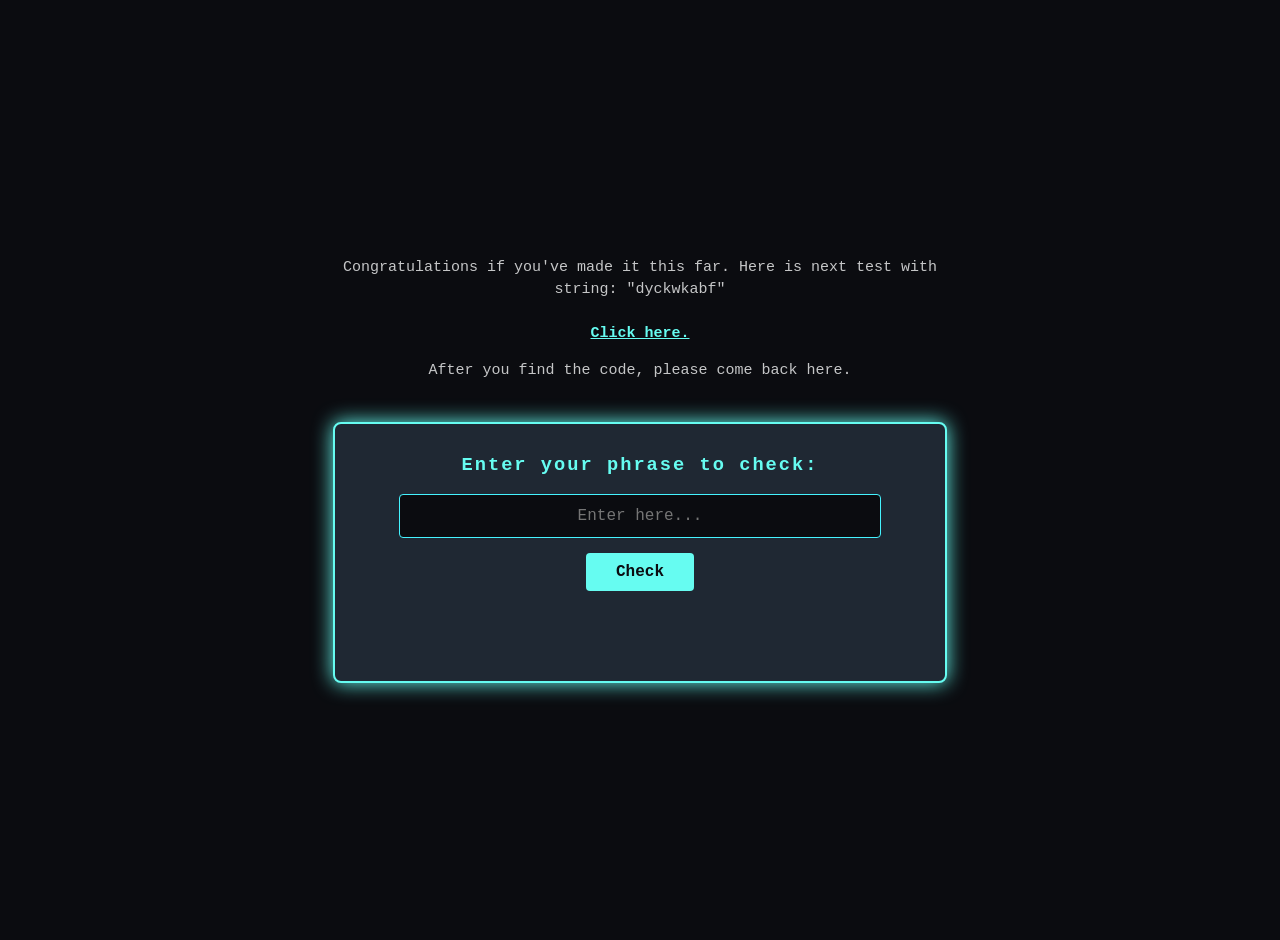
<file: index.html>
<!DOCTYPE html>
<html lang="en" translate="no">

<head>
    <meta charset="UTF-8">
    <meta name="viewport" content="width=device-width, initial-scale=1.0">
    <meta name="google" content="notranslate">
    <title>Secret File</title>
</head>

<body translate="no">  
    <!-- Ép trình duyệt luôn nạp style.css mới nhất bằng mốc thời gian thực -->
    <script>
        document.write('<link rel="stylesheet" href="style.css?v=' + Date.now() + '">');
    </script>

    <style>
        #stage2, #stage3, #victoryReward, #stage4, #stage5, #stage6, #finalVictory, #hintModal {
            display: none;
        }
        .hint-popup.active {
            display: flex !important;
        }
        /* Style nạp cứng riêng cho nút bấm tối cao của Stage 6 chống phân tách */
        .btn-override-stage6 {
            margin-top: 15px !important;
            padding: 10px 40px !important;
            background-color: #ff3366 !important;
            color: #ffffff !important;
            border: 2px solid #ffffff !important;
            font-size: 16px !important;
            font-weight: bold !important;
            font-family: inherit !important;
            cursor: pointer !important;
            border-radius: 4px !important;
            box-shadow: 0 0 15px #ff3366 !important;
            transition: 0.2s !important;
        }
        .btn-override-stage6:hover {
            background-color: #ffffff !important;
            color: #ff3366 !important;
            box-shadow: 0 0 25px #ffffff !important;
        }
    </style>
</head>
<body>

    <!-- BẢNG CẢNH BÁO THIẾT BỊ DI ĐỘNG -->
    <div id="deviceAlertModal" class="device-popup">
    	<div class="device-content">
        	<h4 style="color: #ff3366; margin-bottom: 12px; letter-spacing: 2px;">
            		⚠️ SYSTEM WARNING
       		</h4>

        	<p style="color: #ffffff; font-size: 15px; line-height: 22px; margin-bottom: 25px;">
            	    Do you still want to continue on Phone, iPad?
        	</p>

        	<button
    		    class="btn-device-proceed"
    	   	    id="btnDeviceProceed"
    	  	    type="button"
    		    onclick="alert('Button works'); closeDeviceAlert();">
    		    YES, PROCEED
		</button>
    	    </div>
	</div>

    <!-- Nút ẩn Master Key Stage 4 -->
    <button id="hiddenButton" class="hidden-target-btn" onclick="clickHiddenButton()"></button>

    <!-- Khối chỉ dẫn chữ trắng phía trên đầu -->
    <div class="instructions" id="mainGuide">
        <span>Congratulations if you've made it this far. Here is next test with string: "dyckwkabf"</span>
        <br><br>
        <a href="https://drive.google.com/file/d/1k6MahaqMgbac-ClWW52bVSpiXXacH9ch/view?usp=drive_link" target="_blank">Click here.</a>
        <p>After you find the code, please come back here.</p>
    </div>

    <!-- Khung cửa sổ Pop-up ẩn hiện Hint của Stage 2 -->
    <div id="hintModal" class="hint-popup">
        <div class="hint-content">
            <h4 style="color: #ff3366; margin-bottom: 10px;">SYSTEM HINT</h4>
            <p><strong>Solution:</strong> Decode the crossword using the Eternity Code from Artemis Fowl and input the secret answer at the Paths structure.</p>
            <button class="btn-hint" onclick="toggleHintModal(false)">CLOSE</button>
        </div>
    </div>

    <div class="console-container" id="gameConsole">
        
        <!-- STAGE 1 -->
        <div id="stage1">
            <h3>Enter your phrase to check:</h3>
            <input type="text" id="oNhapLieu" placeholder="Enter here..." autocomplete="off" onkeypress="if(event.key==='Enter') kiemTraKieu()">
            <br>
            <button class="btn-main" onclick="kiemTraKieu()">Check</button>
        </div>

        <!-- STAGE 2 -->
        <div id="stage2">
            <h4>PUTHS STRUCTURE: STAGE 2</h4>
            <button class="btn-hint" onclick="toggleHintModal(true)">❓ SHOW HINT</button>
            <p style="font-size: 13px; color: #8892b0; margin-bottom: 5px;">Your Progress:</p>
            <div id="sequenceDisplay"></div>

            <div class="matrix-map">
                <button class="matrix-btn" onclick="pressKey('S')">S</button>
                <button class="matrix-btn" onclick="pressKey('O')">O</button>
                <button class="matrix-btn" onclick="pressKey('P')">P</button>
                <button class="matrix-btn" onclick="pressKey('Y')">Y</button>
                <button class="matrix-btn" onclick="pressKey('K')">K</button>
                <button class="matrix-btn" onclick="pressKey('X')">X</button>
                <button class="matrix-btn" onclick="pressKey('D')">D</button>
                <button class="matrix-btn" onclick="pressKey('Q')">Q</button>
                <button class="matrix-btn" onclick="pressKey('H')">H</button>
                <button class="matrix-btn" onclick="pressKey('A')">A</button>
                <button class="matrix-btn" onclick="pressKey('R')">R</button>
                <button class="matrix-btn" onclick="pressKey('W')">W</button>
                <button class="matrix-btn" onclick="pressKey('Z')">Z</button>
                <button class="matrix-btn" onclick="pressKey('C')">C</button>
                <button class="matrix-btn" onclick="pressKey('U')">U</button>
                <button class="matrix-btn" onclick="pressKey('T')">T</button>
            </div>
        </div>

        <!-- STAGE 3 -->
        <div id="stage3">
            <h4>THE FINAL PROTOCOL: STAGE 3</h4>
            <div class="riddle-text">
                "I can melt the coldest hearts, yet I hold no warmth.<br>
                I can travel the world without feet, but I will die if I touch the ground.<br>
                I am born of the sky but terrified of the sun.<br>
                What am I?"
            </div>
            <input type="text" id="riddleInput" placeholder="ENTER YOUR ANSWER..." autocomplete="off" onkeypress="if(event.key==='Enter') checkRiddle()">
            <br>
            <button class="btn-main" onclick="checkRiddle()">SUBMIT ANSWER</button>
        </div>

        <!-- LINK PHẦN THƯỞNG STAGE 3 -->
        <div id="victoryReward" class="reward-box">
            <p style="color: #00ffcc; font-weight: bold; margin-top: 0; font-size: 18px;">🔓 ALL PROTOCOLS CLEAR</p>
            <p>Congratulations! You have cracked every single layer of the puzzle.</p>
            <a href="https://ibb.co/WN8jHx1M"
   		target="_blank"
   		onclick="triggerLink()"
   		style="color:#ff3366;font-weight:bold;text-decoration:underline;">
    		👉 ACCESS DATA DECRYPTION PORTAL
	    </a>
        </div>

        <!-- STAGE 4 -->
        <div id="stage4">
            <h4 style="color: #ff3366; font-size: 20px; text-shadow: 0 0 10px #ff3366;">⚠️ ANOMALY DETECTED: LEVEL 4</h4>
            <div class="riddle-text" style="color: #ffffff;">
                "The portal has corrupted. A microscopic master key has spawned somewhere on your monitor screen.<br>
                It is blind to the light and shares the skin of the void.<br>
                Find and click the hidden pixel to permanently defuse the archive."
            </div>
        </div>

        <!-- STAGE 5 -->
        <div id="stage5">
            <h4>THE CORE DESTRUCTION PROTOCOL: STAGE 5</h4>
            <div class="riddle-text" style="color: #ff3366; font-weight: bold;">⚠️ CRITICAL OVERLOAD IN PROGRESS</div>
            <div id="timerDisplay">30</div>
            <div id="stage5Hint" style="color: #45f3ff; font-size: 13px; font-weight: bold; margin-bottom: 15px; min-height: 18px;"></div>
            <input type="text" id="defuseInput" placeholder="ENTER CORE OVERRIDE CODE..." autocomplete="off">
            <br>
            <button class="btn-main" onclick="checkDefuse()">OVERRIDE CORE</button>
        </div>

        <!-- STAGE 6 (🔴 ĐÃ FIX DỨT ĐIỂM: Sử dụng class mới hoàn toàn độc lập bọc nút bấm nạp cứng) -->
        <div id="stage6">
            <h4>THE INFILTRATION DETECTED: STAGE 6</h4>
            <div class="riddle-text">
                "The system core has stabilized, but an unauthorized transmission was intercepted.<br>
                Decode the following Base64 system identifier to find the identity of the hacker masterminding this terminal:<br>
                <b style='color: #66fcf1; letter-spacing: 1px;'>[dm9jYXRpb25hbA==]</b>"
            </div>
            <div style="display: block !important; visibility: visible !important; opacity: 1 !important; margin-top: 20px;">

    <input
        type="text"
        id="hackerInput"
        placeholder="ENTER HACKER ID..."
        autocomplete="off"
        onkeypress="if(event.key==='Enter')checkHackerIdentity()"
        style="display:block;width:80%;margin:0 auto 15px auto;">

    <button
        class="btn-override-stage6"
        onclick="checkHackerIdentity()">
        SUBMIT ID
    </button>

</div>
        </div>

        <!-- FINAL VICTORY -->
        <div id="finalVictory">
            <h3 style="color: #00ffcc; font-size: 26px; text-shadow: 0 0 20px #00ffcc;">👑 TRUE RESOLUTION ACHIEVED 👑</h3>
            <p style="color: #ffffff; margin-top: 15px; line-height: 22px;">
                Congratulations, Archivist. You have successfully conquered every test layer of the <b>Secret File</b>.<br>
                All anomaly loops are now permanently patched.
            </p>
            <div class="reward-box" style="border-color: #00ffcc;">
                <p style="color: #66fcf1; font-weight: bold; margin-bottom: 5px;">🔑 GLOBAL SECURITY ACCESS KEY:</p>
                <code style="font-size: 18px; color: #fff; letter-spacing: 2px;">SECURE_UNIVERSE_PASSED_2026</code>
                <br><br>
                <a href="javascript:void(0);" onclick="closeAndRedeem()" class="btn-final-redeem-link">🎁 CLICK HERE TO REDEEM YOUR ULTIMATE REWARD</a>
            </div>
        </div>

        <p id="thongBao"></p>
    </div>

    <!-- ========================================================
       🔮 KHU VỰC THẺ SCRIPT XỬ LÝ CHÍNH Ở ĐÁY TRANG INDEX.HTML
       ======================================================== -->
    <!-- 🔴 DÁN CHÍNH XÁC ĐOẠN MÃ BÔI ĐEN CỦA BẠN VÀO ĐÂY [STORY] -->
    <!-- SCRIPT KIỂM TRA THIẾT BỊ DI ĐỘNG -->
    <script>
        document.addEventListener("DOMContentLoaded", function () {
    	    const popup = document.getElementById("deviceAlertModal");

    	    if (/Android|iPhone|iPad|iPod|Mobile/i.test(navigator.userAgent)) {
        	popup.style.display = "flex";
        	popup.classList.add("active");
    	    }

	});
        function closeDeviceAlert() {
    	    alert("Clicked");
            document.getElementById("deviceAlertModal").style.display = "none";
	}
    <script>
    document.addEventListener("DOMContentLoaded", function () {

        const btn = document.getElementById("btnDeviceProceed");

        btn.addEventListener("click", function () {
            document.getElementById("deviceAlertModal").style.display = "none";
        });

    });
    </script>

    <script src="logic.js"></script>
</body>
</html>
</file>
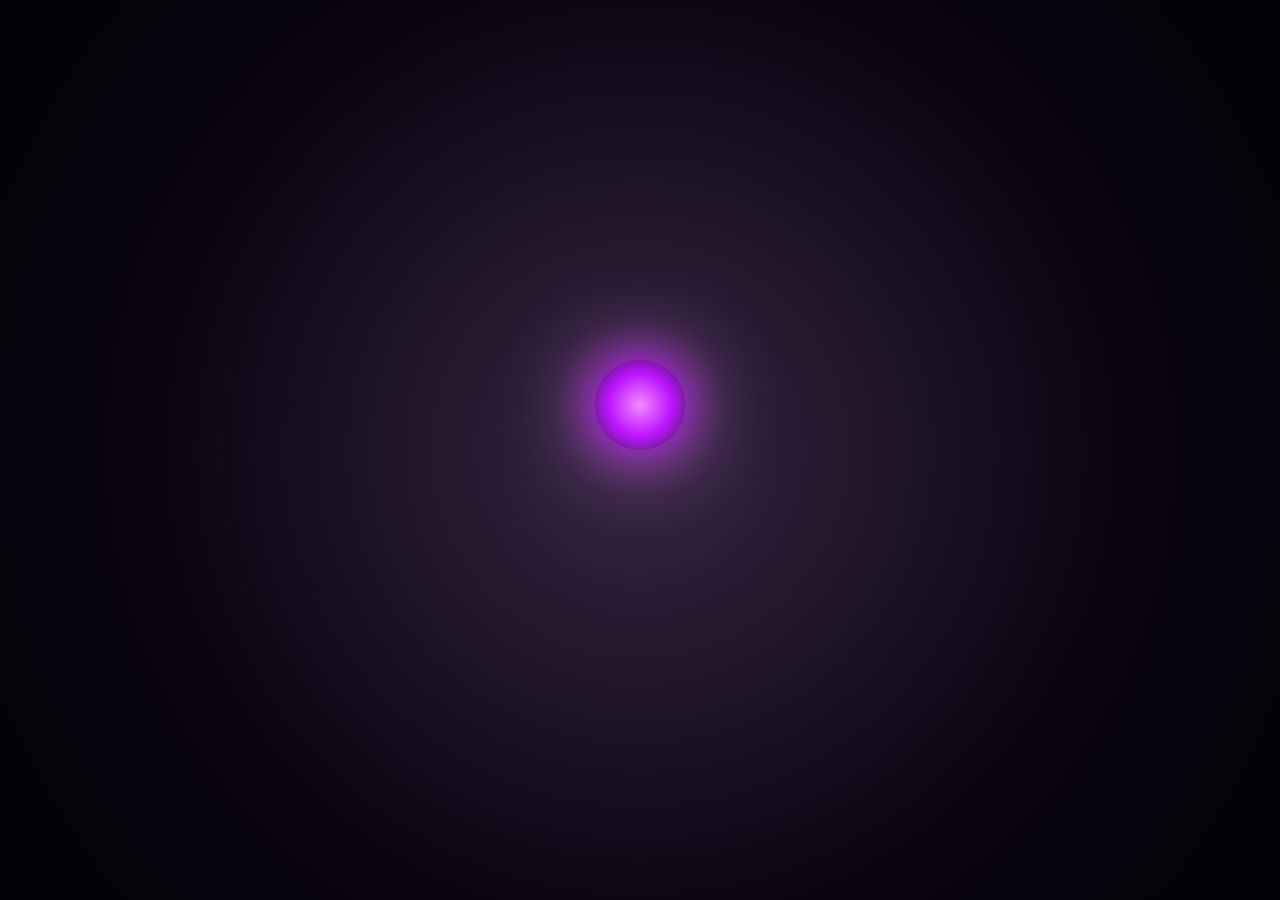
<file: domain.html>
<!DOCTYPE html>
<html lang="en">
<head>
    <meta charset="UTF-8">
    <meta name="viewport" content="width=device-width, initial-scale=1.0">
    <link rel="icon" type="image/jpeg" href="https://pinimg.com">
    <title>The Cosmic Domain</title>
    <link rel="stylesheet" href="domain.css">
</head>
<body>

    <!-- Quả cầu năng lượng tím khổng lồ kích hoạt trò chơi -->
    <div id="cosmicOrb" class="purple-orb"></div>

    <div class="color-puzzle-container" id="colorPuzzleArea">
        <!-- ĐÃ CẬP NHẬT: Dòng chữ đổi thành HOW CAN YOU GET HERE không có ngoặc kép -->
        <div class="puzzle-title-box">
            <p class="puzzle-main-title">There is more to unveil.</p>
            <p class="puzzle-sub-title">COSMIC TERMINAL AREA</p>
            <button id="systemHintBtn" class="btn-cosmic-hint">HOW CAN YOU GET HERE?</button>
        </div>

        <!-- LƯỚI 6 KHỐI MÀU SẮC CHỈ ĐỂ TRƯNG BÀY KHÔNG THỂ BẤM -->
        <div class="color-grid">
            <div class="color-block c-red"></div>
            <div class="color-block c-pink"></div>
            <div class="color-block c-orange"></div>
            <div class="color-block c-dark"></div>
            <div class="color-block c-blue"></div>
            <div class="color-block c-purple"></div>
        </div>

        <!-- Ô NHẬP MẬT MÃ CUỐI CÙNG -->
        <input type="text" id="finalCodeInput" placeholder="ENTER THE UNVEILED CODE..." autocomplete="off">
        <div id="outputMsg"></div>
    </div>

    <script>
        document.write('<script src="domain.js?v=' + Date.now() + '"><\/script>');
    </script>
</body>
</html>
</file>
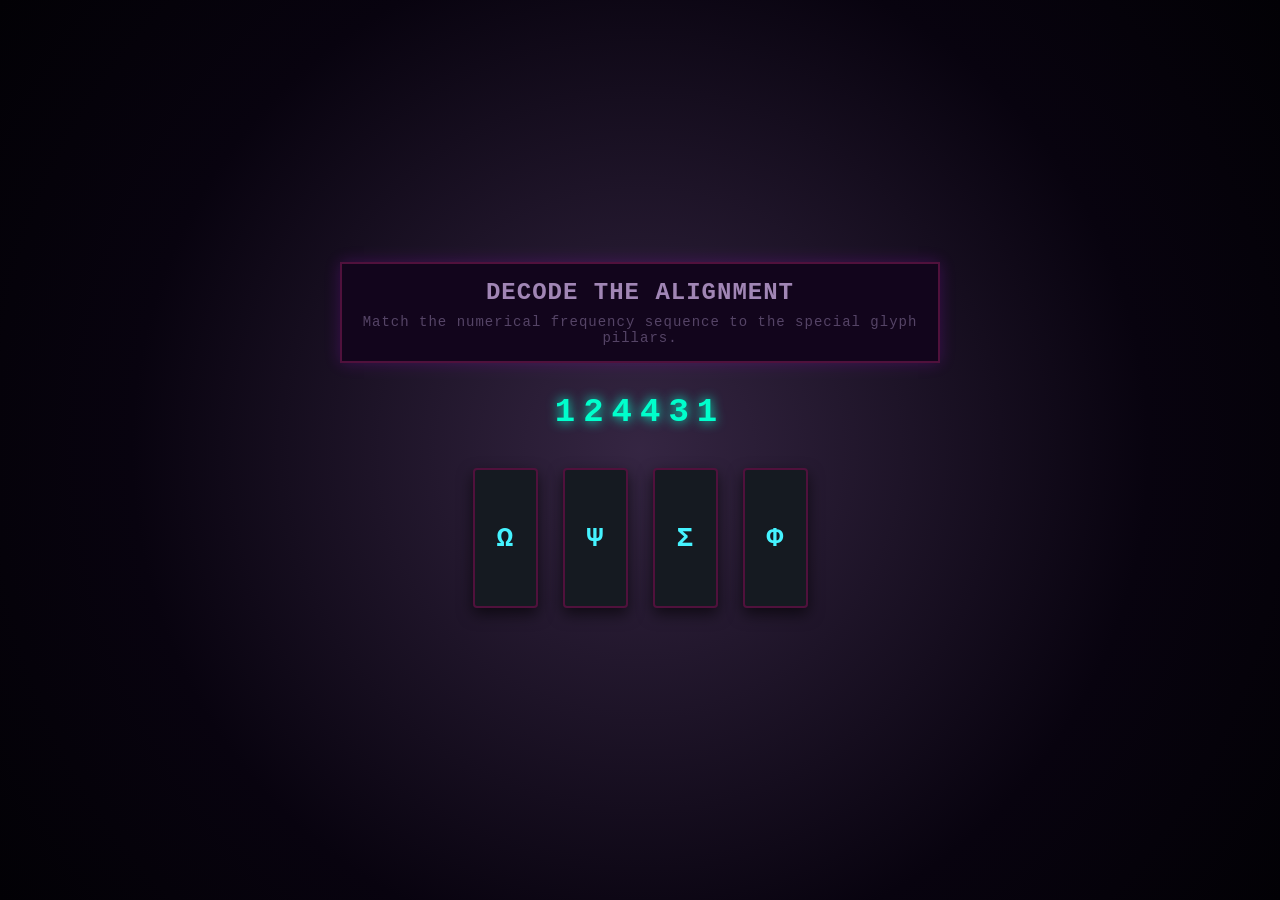
<file: hint.html>
<!DOCTYPE html>
<html lang="en">
<head>
    <meta charset="UTF-8">
    <meta name="viewport" content="width=device-width, initial-scale=1.0">
    <link rel="icon" type="image/jpeg" href="https://pinimg.com">
    <title>Quantum Shifting Pattern</title>
    <style>
        /* ========================================================
           1. PHẦN CSS - THIẾT KẾ PHÒNG TỐI SƯƠNG MÙ TÍM ROBLOX
           ======================================================== */
        body {
            background: radial-gradient(circle at center, rgba(31, 14, 46, 0.9) 0%, #08030f 65%, #020105 100%);
            margin: 0;
            padding: 0;
            width: 100vw;
            height: 100vh;
            overflow: hidden;
            font-family: 'Courier New', Courier, monospace;
            display: flex;
            justify-content: center;
            align-items: center;
            position: relative;
        }

        .puzzle-container {
            text-align: center;
            z-index: 20;
            max-width: 600px;
            width: 90%;
        }

        .title-box {
            background-color: #12051c;
            border: 2px solid #50113c;
            padding: 15px;
            margin-bottom: 30px;
            box-shadow: 0 0 15px rgba(188, 19, 254, 0.2);
        }

        h2 {
            color: #a186b5;
            font-size: 24px;
            margin: 0;
            letter-spacing: 1px;
        }

        p {
            color: #554466;
            font-size: 14px;
            margin: 8px 0 0 0;
            letter-spacing: 1px;
        }

        /* DÃY CHỮ SỐ THƯỜNG (1, 2, 3, 4) HIỂN THỊ MẪU ĐỀ BÀI RANDOM */
        .code-display {
            font-size: 34px;
            color: #00ffcc;
            font-weight: bold;
            letter-spacing: 8px;
            margin-bottom: 35px;
            text-shadow: 0 0 12px #00ffcc;
            min-height: 40px;
        }

        /* KHU VỰC 4 CỘT ĐÁ MANG KÝ TỰ CỔ ĐẠI */
        .pillar-grid {
            display: flex;
            justify-content: center;
            gap: 25px;
            margin-bottom: 30px;
        }

        .cosmic-pillar {
            background-color: #151a21;
            border: 2px solid #50113c;
            color: #45f3ff;
            font-family: inherit;
            font-size: 28px;
            font-weight: bold;
            width: 65px;
            height: 140px;
            display: flex;
            align-items: center;
            justify-content: center;
            cursor: pointer;
            border-radius: 4px;
            transition: all 0.2s;
            box-shadow: 0 6px 15px rgba(0,0,0,0.6);
            outline: none;
        }

        .cosmic-pillar:hover {
            background-color: #1f2833;
            border-color: #45f3ff;
            box-shadow: 0 0 12px #45f3ff;
            transform: translateY(-4px);
        }

        .cosmic-pillar:active {
            transform: translateY(0);
        }

        /* KHUNG CHỨA HINT TRACE NÉT ĐỨT PHÁT SÁNG */
        #secretHintBox {
            display: none;
            background-color: #050508;
            border: 2px dashed #ff3366;
            padding: 20px;
            max-width: 480px;
            margin: 20px auto 0 auto;
            font-size: 18px;
            font-weight: bold;
            color: #ff3366;
            letter-spacing: 2px;
            text-shadow: 0 0 10px rgba(255,51,102,0.6);
            box-shadow: 0 0 20px rgba(255,51,102,0.4);
        }

        </style>
</head>
<body>

    <!-- ========================================================
       2. PHẦN KHUNG XƯƠNG GIAO DIỆN PHẦN TỬ (HTML)
       ======================================================== -->
    <div class="puzzle-container">
        <div class="title-box">
            <h2>DECODE THE ALIGNMENT</h2>
            <p>Match the numerical frequency sequence to the special glyph pillars.</p>
        </div>

        <!-- Ô hiển thị chuỗi số thường biến đổi ngẫu nhiên -->
        <div class="code-display" id="matrixCodeTarget"></div>

        <!-- 4 cây cột mang ký tự cổ đại quy đổi gõ phím: 1=Ω, 2=Ψ, 3=Σ, 4=Φ -->
        <div class="pillar-grid">
            <button class="cosmic-pillar" onclick="pressPillar(1)">Ω</button>
            <button class="cosmic-pillar" onclick="pressPillar(2)">Ψ</button>
            <button class="cosmic-pillar" onclick="pressPillar(3)">Σ</button>
            <button class="cosmic-pillar" onclick="pressPillar(4)">Φ</button>
        </div>

        

        <!-- Khung hiện mật chỉ tối mật chính xác theo yêu cầu -->
        <div id="secretHintBox">Trace. RBY OYPBO OB BORG</div>
    </div>

    <!-- ========================================================
       3. PHẦN THUẬT TOÁN ĐIỀU KHIỂN XÁO TRỘN LOGIC (JAVASCRIPT)
       ======================================================== -->
    <script>
        let currentTargetNumbers = []; // Mảng chứa dãy số đề bài ngẫu nhiên
        let playerInputNumbers = [];   // Mảng chứa tiến trình nhập số của người chơi
        let isPillarUnlocked = false;

        // 🎲 HÀM TỰ ĐỘNG RANDOM SINH RA CHUỖI 6 CHỮ SỐ THƯỜNG (Từ số 1 đến 4)
        function generateRandomCode() {
            currentTargetNumbers = [];
            playerInputNumbers = [];
            
            for (let i = 0; i < 6; i++) {
                let randomNum = Math.floor(Math.random() * 4) + 1; // Chọn số ngẫu nhiên từ 1 đến 4
                currentTargetNumbers.push(randomNum);
            }
            
            // Đẩy chuỗi số thường (ví dụ: 142312) hiển thị rực sáng lên bảng màn hình [STORY]
            document.getElementById("matrixCodeTarget").innerText = currentTargetNumbers.join("");
        }

        // Tự động kích hoạt đổi đề bài ngay khi tab hint.html vừa được mở lên
        window.onload = function() {
            generateRandomCode();
        };

        // HÀM XỬ LÝ KHI NGƯỜI CHƠI NHẤN VÀO CÁC CỘT KÝ TỰ ĐẶC BIỆT
        function pressPillar(pillarNumberValue) {
            if (isPillarUnlocked) return; // Nếu đã phá đảo xong thì chặn đứng tương tác

            playerInputNumbers.push(pillarNumberValue);


            const currentIndex = playerInputNumbers.length - 1;
            
            // 🛑 LỆNH ĐỔI ĐỀ BÀI NGẪU NHIÊN KHI BẤM SAI KÝ TỰ TƯƠNG ỨNG CỦA CỘT [STORY]
            if (playerInputNumbers[currentIndex] !== currentTargetNumbers[currentIndex]) {

                
                // Trì hoãn 1.4 giây để người chơi kịp nhìn thông báo rồi tự động reset ra dãy số mới [STORY]
                setTimeout(function() {
                    generateRandomCode(); // Sinh mã ngẫu nhiên mới [STORY]

                }, 1400);
                return;
            }

            // Khi người chơi so khớp chính xác từng nhịp phím theo dãy số thường hiển thị [STORY]
            if (playerInputNumbers.length === currentTargetNumbers.length) {
                isPillarUnlocked = true;

                
                // Bùng nổ hiển thị khung nét đứt chứa mật mã Trace rực rỡ ra màn hình [STORY]
                document.getElementById("secretHintBox").style.display = "block";
            }
        }
    </script>
</body>
</html>
</file>
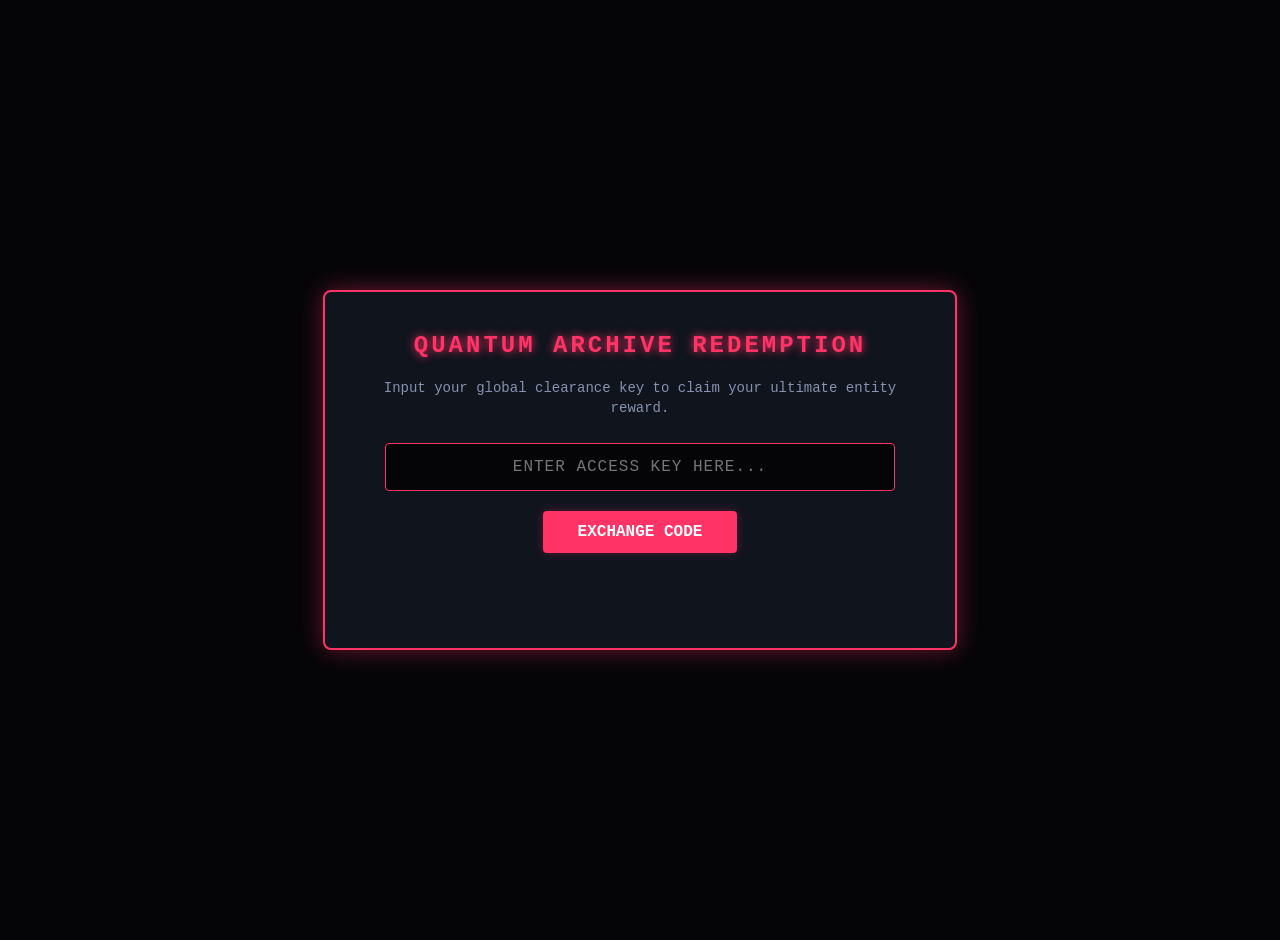
<file: redeem.html>
<!DOCTYPE html>
<html lang="en">
<head>
    <meta charset="UTF-8">
    <meta name="viewport" content="width=device-width, initial-scale=1.0">
    <link rel="icon" type="image/jpeg" href="https://pinimg.com">
    <title>Quantum Code Exchange</title>
    <style>
        body {
            background-color: #050508;
            color: #c5c6c7;
            font-family: 'Courier New', Courier, monospace;
            display: flex;
            flex-direction: column;
            align-items: center;
            justify-content: center;
            min-height: 100vh;
            margin: 0;
            padding: 20px;
            overflow: hidden;
            position: relative;
        }

        .redeem-container {
            background-color: #0f141d;
            border: 2px solid #ff3366;
            box-shadow: 0 0 25px rgba(255, 51, 102, 0.4);
            padding: 40px;
            border-radius: 8px;
            text-align: center;
            max-width: 550px;
            width: 100%;
            z-index: 100;
            transition: all 0.5s ease;
        }

        h2, h3 {
            color: #ff3366;
            letter-spacing: 3px;
            margin-top: 0;
            text-shadow: 0 0 10px #ff3366;
        }

        p {
            font-size: 14px;
            color: #8892b0;
            margin-bottom: 25px;
            line-height: 20px;
        }

        .riddle-text {
            color: #00ffcc;
            font-style: italic;
            line-height: 24px;
            margin: 20px 0;
            font-size: 15px;
            text-shadow: 0 0 8px rgba(0, 255, 204, 0.3);
        }

        input[type="text"] {
            width: 85%;
            padding: 14px 20px;
            background-color: #050508;
            border: 1px solid #ff3366;
            color: #ffffff;
            font-size: 16px;
            font-family: inherit;
            text-align: center;
            outline: none;
            border-radius: 4px;
            letter-spacing: 1px;
            transition: 0.3s;
        }

        input[type="text"]:focus {
            box-shadow: 0 0 15px rgba(255, 51, 102, 0.6);
        }

        .btn-redeem {
            margin-top: 20px;
            padding: 12px 35px;
            background-color: #ff3366;
            color: #ffffff;
            border: none;
            font-size: 16px;
            font-weight: bold;
            font-family: inherit;
            cursor: pointer;
            border-radius: 4px;
            transition: 0.3s;
            box-shadow: 0 0 10px rgba(255, 51, 102, 0.3);
        }

        .btn-redeem:hover {
            background-color: #ff5588;
            box-shadow: 0 0 20px #ff3366;
        }

        #outputMsg {
            margin-top: 25px;
            font-size: 22px;
            font-weight: bold;
            min-height: 30px;
            letter-spacing: 2px;
            transition: all 0.5s ease;
        }

        #cosmicPuzzleArea, #cosmicVictory {
            display: none;
            animation: glitchFade 1s ease-in-out;
        }

        .cosmic-text {
            position: absolute;
            color: rgba(255, 51, 102, 0.15); 
            font-size: 12px;
            font-weight: bold;
            white-space: nowrap;
            pointer-events: none;
            user-select: none;
            animation: fallDown linear forwards;
        }

        @keyframes fallDown {
            0% {
                transform: translateY(-100px) rotate(0deg);
                opacity: 0;
            }
            10% { opacity: 1; }
            90% { opacity: 1; }
            100% {
                transform: translateY(105vh) rotate(5deg);
                opacity: 0;
            }
        }

        .corrupted {
            border-color: #00ffcc !important;
            box-shadow: 0 0 40px #00ffcc !important;
            animation: glitchShake 0.1s infinite;
        }

        @keyframes glitchShake {
            0% { transform: translate(0, 0); }
            20% { transform: translate(-2px, 2px); }
            40% { transform: translate(-2px, -2px); }
            60% { transform: translate(2px, 2px); }
            80% { transform: translate(2px, -2px); }
            100% { transform: translate(0, 0); }
        }

        @keyframes glitchFade {
            from { opacity: 0; transform: scale(0.95); }
            to { opacity: 1; transform: scale(1); }
        }
    </style>
</head>
<body>

    <div class="redeem-container" id="redeemBox">
        <div id="redeemInputStage">
            <h2>QUANTUM ARCHIVE REDEMPTION</h2>
            <p>Input your global clearance key to claim your ultimate entity reward.</p>
            
            <input type="text" id="codeInput" placeholder="ENTER ACCESS KEY HERE..." autocomplete="off">
            <br>
            <button class="btn-redeem" id="exchangeBtn" onclick="processRedeem()">EXCHANGE CODE</button>
        </div>

        <!-- KHU VỰC CÂU ĐỐ COSMIC ENTITY BURGER -->
        <div id="cosmicPuzzleArea">
            <h3>🌌 COSMIC ENTITY TRIAL</h3>
            <p style="color: #ff3366; font-size: 12px; font-weight: bold;">⚠️ EMBEDDED PROTOCOL ACTIVATED: LAYER <span id="currentLayerNum">1</span>/5</p>
            
            <div class="riddle-text" id="cosmicRiddleText"></div>
            
            <input type="text" id="cosmicAnswerInput" placeholder="DECODE ENTITY PARAMETER..." autocomplete="off">
            <br>
            <button class="btn-redeem" style="background-color: #00ffcc; color: #050508;" onclick="checkCosmicAnswer()">SUBMIT QUANTUM ID</button>
        </div>

        <!-- MÀN HÌNH CHIẾN THẮNG TUYỆT ĐỐI -->
        <div id="cosmicVictory">
            <h2 style="color: #bc13fe; text-shadow: 0 0 25px #bc13fe;">🍔 COSMIC ENTITY ACQUIRED 🍔</h2>
            <p style="color: #ffffff; font-size: 14px; margin-top: 15px; line-height: 22px;">
                The dimensional rift has been permanently sealed. You have successfully gathered all 5 celestial matrix layers and summoned the legendary <b>Cosmic Entity Burger</b> from the deep void.
            </p>
            <div style="border: 2px dashed #bc13fe; padding: 18px; background: #050508; border-radius: 4px; font-size: 18px; font-weight: bold; color: #00ffcc; letter-spacing: 3px; text-shadow: 0 0 10px rgba(0,255,204,0.5);">
                SERVER_STATUS: GOD_MODE_UNLOCKED
            </div>
        </div>

        <div id="outputMsg"></div>
    </div>

    <!-- 🔴 ÉP TRÌNH DUYỆT TỰ ĐỘNG LÀM MỚI BỘ NHỚ ĐỆM ĐỂ LIÊN KẾT ĐÚNG 100% -->
    <script>
        document.write('<script src="redeem.js?v=' + Date.now() + '"><\/script>');
    </script>
</body>
</html>
</file>
<file: style.css>
body {
    background-color: #0b0c10 !important;
    color: #c5c6c7 !important;
    font-family: 'Courier New', Courier, monospace !important;
    display: flex !important;
    flex-direction: column !important;
    align-items: center !important;
    justify-content: center !important;
    min-height: 100vh !important;
    margin: 0 !important;
    padding: 20px !important;
}

body.alarm-active {
    animation: redAlert 1s infinite alternate;
}

.instructions {
    text-align: center;
    max-width: 600px;
    margin-bottom: 25px;
    font-size: 15px;
    line-height: 22px;
}

.instructions a {
    color: #66fcf1 !important;
    text-decoration: underline !important;
    font-weight: bold !important;
}

.console-container {
    background-color: #1f2833 !important;
    border: 2px solid #66fcf1 !important;
    box-shadow: 0 0 20px #66fcf1 !important;
    padding: 30px !important;
    border-radius: 8px !important;
    text-align: center;
    max-width: 550px;
    width: 100%;
    position: relative;
}

h3, h4 {
    color: #66fcf1;
    letter-spacing: 2px;
    margin-top: 0;
}

.riddle-text {
    color: #45f3ff;
    font-style: italic;
    line-height: 24px;
    margin: 20px 0;
    font-size: 16px;
}

input[type="text"] {
    width: 80% !important;
    padding: 12px 20px !important;
    background-color: #0b0c10 !important;
    border: 1px solid #45f3ff !important;
    color: #ffffff !important;
    font-size: 16px;
    font-family: inherit;
    text-align: center;
    outline: none;
    border-radius: 4px;
    transition: 0.3s;
    position: relative;
    z-index: 20; 
}

input[type="text"]:focus {
    box-shadow: 0 0 10px #45f3ff;
}

.btn-main {
    margin-top: 15px !important;
    padding: 10px 30px !important;
    background-color: #66fcf1 !important;
    color: #0b0c10 !important;
    border: none !important;
    font-size: 16px;
    font-weight: bold;
    font-family: inherit;
    cursor: pointer;
    border-radius: 4px;
    transition: 0.3s;
    position: relative;
    z-index: 20;
}

.btn-main:hover {
    background-color: #45f3ff;
    box-shadow: 0 0 15px #45f3ff;
}

#thongBao {
    margin-top: 20px;
    font-size: 16px;
    font-weight: bold;
    min-height: 24px;
}

.btn-hint {
    background-color: #0b0c10;
    color: #ff3366;
    border: 1px solid #ff3366;
    padding: 6px 15px;
    font-size: 13px;
    font-family: inherit;
    font-weight: bold;
    cursor: pointer;
    border-radius: 4px;
    margin-bottom: 15px;
    transition: 0.2s;
    box-shadow: 0 0 5px rgba(255, 51, 102, 0.2);
    position: relative;
    z-index: 20;
}

.btn-hint:hover {
    background-color: #ff3366;
    color: #ffffff;
    box-shadow: 0 0 12px #ff3366;
}

.hint-popup {
    position: fixed;
    top: 0; left: 0; width: 100%; height: 100%;
    background-color: rgba(11, 12, 16, 0.85); 
    z-index: 9999;
    display: flex;
    align-items: center;
    justify-content: center;
    opacity: 0;
    pointer-events: none; 
    transition: opacity 0.3s ease;
}

.hint-popup.active {
    opacity: 1;
    pointer-events: auto; 
}

.hint-content {
    background-color: #1f2833;
    border: 2px solid #ff3366;
    box-shadow: 0 0 25px #ff3366;
    padding: 25px;
    border-radius: 8px;
    max-width: 450px;
    width: 90%;
    text-align: center;
    transform: scale(0.8);
    transition: transform 0.3s cubic-bezier(0.175, 0.885, 0.32, 1.275);
}

.hint-popup.active .hint-content {
    transform: scale(1);
}

.hint-content p {
    font-size: 14px;
    line-height: 22px;
    color: #ffffff;
    margin-bottom: 20px;
}

.matrix-map {
    display: grid;
    grid-template-columns: repeat(4, 1fr);
    grid-template-rows: repeat(4, 1fr);
    gap: 25px;
    background-color: #151a21;
    padding: 30px;
    border-radius: 10px;
    border: 3px solid #45f3ff;
    box-shadow: inset 0 0 15px rgba(102, 252, 241, 0.2);
    margin: 20px auto;
    max-width: 400px;
}

.matrix-btn {
    background-color: #0b0c10;
    border: 2px solid #66fcf1;
    color: #ffffff;
    font-size: 22px;
    font-family: inherit;
    font-weight: bold;
    width: 60px;
    height: 60px;
    border-radius: 50%;
    cursor: pointer;
    display: flex;
    align-items: center;
    justify-content: center;
    margin: auto;
    transition: 0.2s;
    box-shadow: 0 0 8px rgba(102, 252, 241, 0.4);
}

.matrix-btn:hover {
    background-color: #66fcf1;
    color: #0b0c10;
    box-shadow: 0 0 15px #66fcf1;
    transform: scale(1.05);
}

#sequenceDisplay {
    font-size: 18px;
    color: #45f3ff;
    letter-spacing: 3px;
    margin-bottom: 15px;
    min-height: 22px;
    font-weight: bold;
}

.reward-box {
    margin-top: 15px;
    padding: 20px;
    border: 2px dashed #ff3366;
    background-color: #0b0c10;
    border-radius: 6px;
    box-shadow: 0 0 15px rgba(255, 51, 102, 0.2);
}

.hidden-target-btn {
    position: fixed; 
    width: 8px;
    height: 8px;
    background-color: #12141a; 
    border: 1px solid #161922;
    padding: 0;
    margin: 0;
    cursor: default;
    outline: none;
    z-index: 99999;
    display: none;
}

#timerDisplay {
    font-size: 32px;
    color: #ff3366;
    font-weight: bold;
    margin: 15px 0;
    text-shadow: 0 0 10px #ff3366;
}

/* POPUP CẢNH BÁO THIẾT BỊ DI ĐỘNG */
.device-popup {
    position: fixed;
    top: 0; left: 0; width: 100%; height: 100%;
    background-color: rgba(5, 5, 8, 0.95) !important; 
    z-index: 100000 !important; 
    display: flex;
    align-items: center;
    justify-content: center;
    opacity: 0;
    pointer-events: none; 
    transition: opacity 0.4s ease;
}

.device-popup.active {
    opacity: 1;
    pointer-events: auto; 
}

.device-content {
    background-color: #1f2833;
    border: 2px solid #ff3366; 
    box-shadow: 0 0 30px #ff3366;
    padding: 35px 25px;
    border-radius: 8px;
    max-width: 420px;
    width: 85%;
    text-align: center;
    transform: scale(0.8);
    transition: transform 0.3s cubic-bezier(0.175, 0.885, 0.32, 1.275);
}

.device-popup.active .device-content {
    transform: scale(1);
}

.btn-device-proceed {
    background-color: #0b0c10;
    color: #ff3366;
    border: 1px solid #ff3366;
    padding: 10px 25px;
    font-size: 14px;
    font-family: inherit;
    font-weight: bold;
    cursor: pointer;
    border-radius: 4px;
    transition: 0.2s;
    box-shadow: 0 0 8px rgba(255, 51, 102, 0.2);
    outline: none;
}

.btn-device-proceed:hover {
    background-color: #ff3366;
    color: #ffffff;
    box-shadow: 0 0 15px #ff3366;
}

.btn-final-redeem-link {
    color: #ff3366 !important;
    font-weight: bold !important;
    font-size: 16px !important;
    text-decoration: none !important;
    display: inline-block !important;
    transition: none !important;
    outline: none !important;
    cursor: default !important;
}

.btn-final-redeem-link:hover {
    color: #ff3366 !important;
    text-shadow: none !important;
    transform: none !important;
    cursor: default !important;
}

@keyframes redAlert { from { background-color: #0b0c10; } to { background-color: #2b0000; } }
</file>
<file: domain.css>
body {
    background: radial-gradient(circle at center, rgba(31, 14, 46, 0.9) 0%, #08030f 65%, #020105 100%);
    margin: 0;
    padding: 0;
    width: 100vw;
    height: 100vh;
    overflow: hidden;
    font-family: 'Courier New', Courier, monospace;
    display: flex;
    justify-content: center;
    align-items: center;
    position: relative;
}

.purple-orb {
    position: absolute;
    width: 90px;
    height: 90px;
    background: radial-gradient(circle, #f48cff 0%, #bc13fe 50%, rgba(188,19,254,0) 100%);
    border-radius: 50%;
    box-shadow: 0 0 45px #bc13fe, 0 0 90px #f48cff;
    cursor: pointer;
    z-index: 100;
    top: -120px;
    animation: descendOrb 4s cubic-bezier(0.25, 1, 0.5, 1) forwards, pulseOrb 1.5s infinite alternate;
}

@keyframes descendOrb {
    0% { top: -120px; }
    100% { top: 40%; }
}

@keyframes pulseOrb {
    from { transform: scale(0.9); box-shadow: 0 0 25px #bc13fe; }
    to { transform: scale(1.1); box-shadow: 0 0 65px #f48cff, 0 0 100px #bc13fe; }
}

.color-puzzle-container {
    display: none;
    text-align: center;
    z-index: 20;
    max-width: 650px;
    width: 95%;
    animation: textGlitchFade 0.8s ease-in-out forwards;
}

.puzzle-title-box {
    background-color: #12051c;
    border: 2px solid #50113c;
    padding: 15px;
    margin-bottom: 35px;
    box-shadow: 0 0 15px rgba(188, 19, 254, 0.2);
    position: relative;
}

.puzzle-main-title {
    color: #a186b5;
    font-size: 26px;
    font-weight: bold;
    margin: 0;
    letter-spacing: 1px;
}

.puzzle-sub-title {
    color: #ff3366;
    font-size: 15px;
    margin: 8px 0 0 0;
    letter-spacing: 2px;
    font-weight: bold;
}

/* 🔴 ĐÃ SỬA CHUẨN XÁC: Ngụy trang dòng chữ IN HOA không ngoặc kép tiệp màu văn bản */
.btn-cosmic-hint {
    background: none;
    color: #ff3366; 
    border: none;
    padding: 0;
    font-size: 15px;
    font-family: inherit;
    font-weight: bold;
    margin-top: 10px;
    text-transform: uppercase; /* Ép buộc luôn in hoa chữ */
    text-decoration: none; 
    outline: none;
    display: inline-block;
    cursor: default; 
    animation: none;
}

.btn-cosmic-hint:hover {
    color: #ff3366 !important;
    text-shadow: none !important;
    transform: none !important;
    cursor: default !important;
}

.color-grid {
    display: grid;
    grid-template-columns: repeat(3, 1fr);
    gap: 20px;
    max-width: 440px;
    margin: 0 auto 35px auto;
}

.color-block {
    width: 120px;
    height: 100px;
    border-radius: 4px;
    box-shadow: 0 4px 10px rgba(0,0,0,0.5);
    pointer-events: none; 
    opacity: 0.85;
}

.c-red { background-color: #ff0000; }
.c-pink { background-color: #ff6600; }    /* Hàng 1 Cột 2: Cam */
.c-orange { background-color: #ffcc00; }  /* Hàng 1 Cột 3: Vàng */
.c-dark { background-color: #1a1c1e; }
.c-blue { background-color: #0033cc; }
.c-purple { 
    background-color: #d124ff; 
    box-shadow: 0 0 15px rgba(209, 36, 255, 0.6);
}

#finalCodeInput {
    display: block;
    width: 70%;
    padding: 12px 20px;
    background-color: #050508;
    border: 1px solid #50113c;
    color: #ffffff;
    font-size: 15px;
    font-family: inherit;
    text-align: center;
    outline: none;
    border-radius: 4px;
    margin: 0 auto;
}

#outputMsg {
    margin-top: 15px;
    font-size: 14px;
    font-weight: bold;
    min-height: 20px;
    letter-spacing: 1px;
}

@keyframes textGlitchFade {
    from { opacity: 0; transform: translateY(10px); }
    to { opacity: 1; transform: translateY(0); }
}
</file>
